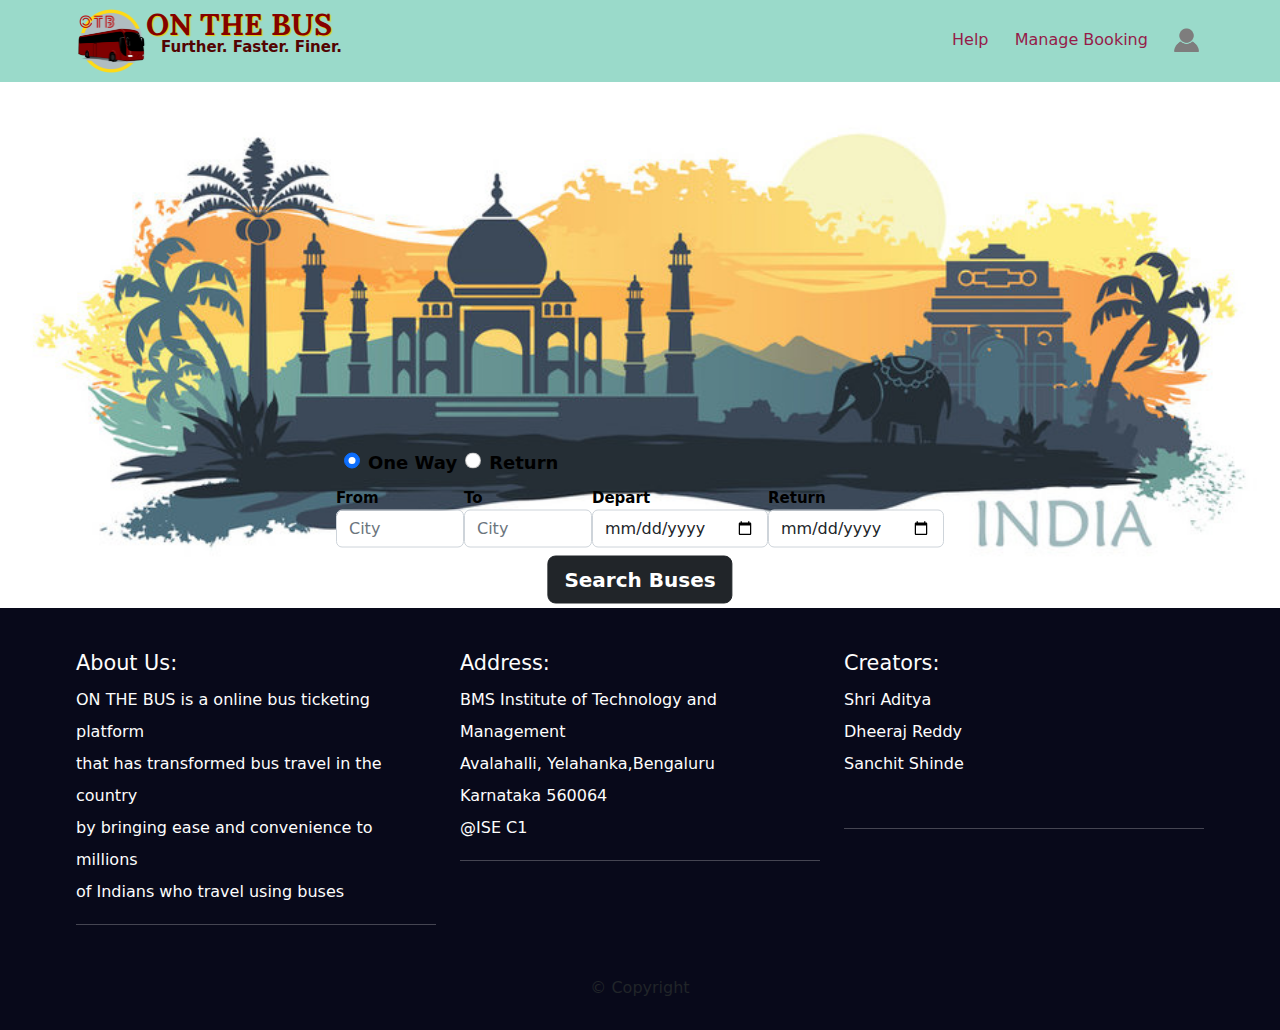
<file: site/index.html>
<!doctype html>
<html lang="en">
  <head>
    <meta charset="UTF-8">
    <meta http-equiv="X-UA-Compatible" content="IE=edge">
    <meta name="viewport" content="width=device-width, initial-scale=1.0">
    <title>OTB</title>
    <link type="image/x-icon" href="assets/logo.png" rel="icon">
    <link rel="stylesheet" href="style.css">
    <link rel="stylesheet" href="css/bootstrap.min.css">

    <link href="https://cdn.jsdelivr.net/npm/bootstrap@5.2.3/dist/css/bootstrap.min.css">
    <link href="https://cdn.jsdelivr.net/npm/bootstrap@5.2.3/dist/js/bootstrap.bundle.min.js">
    <link href='https://fonts.googleapis.com/css?family=Oxygen:400,300,700' rel='stylesheet' type='text/css'>
    <link href='https://fonts.googleapis.com/css?family=Lora' rel='stylesheet' type='text/css'>
  </head>
  <body>
    <header>
      <nav id="header-nav" class="navbar navbar-default">
        <div class="container">
          <div class="navbar-header">
            <a href="index.html" class="pull-left visible-md visible-lg" >
              <img src="assets/logo.png"  id="logo-img" alt="Logo" width="70px" >
            </a>
            <div class="navbar-brand">
              <a href="index.html"><h1>On The BUS</h1></a>
              <div style="font-weight: bold; color: #530402; font-size: 0.75em;">&ensp;&ensp;Further. Faster. Finer.</div>
            </div>
          </div>
          <div class="nav-list">
            <span>
              <a href="help.html">Help</a>
            </span>
            <span>
              <a href="manage.html">&emsp; Manage Booking</a>
            </span>
            <span>
              <a  href="login/index.html">&emsp;<img class="profile" src="assets/profile.png"> </a>
            </span>
          </div> 
            
        </div>

      </nav>
      
    </header>

    
    <div class="postion-relative">
      <img src="assets/frontpage2.jpg" alt="" class="img-fluid d-none d-xl-block" width="100%">
      <!-- <div class="section-1"></div> -->
      <div class="d none d-xl-block booking">
        
        <div class="round p-3 bg" style="margin-bottom: 40%;  ">
          <div class="d-flex align-items-center">
            <div class="form-check mx-2">
              <input class="form-check-input" type="radio" name="flexRadioDefault" id="flexRadioDefault1" checked>
              <label class="form-check-label fw-bold fs-7" for="flexRadioDefault1">
                One Way
              </label>
            </div>
            <div class="form-check">
              <input class="form-check-input" type="radio" name="flexRadioDefault" id="flexRadioDefault2">
              <label class="form-check-label fw-bold fs-7" for="flexRadioDefault2">
                Return
              </label>
            </div>
            <!-- <div class="form-check">
              <input class="form-check-input" type="radio" name="flexRadioDefault" id="flexRadioDefault3">
              <label class="form-check-label fw-bold fs-7" for="flexRadioDefault3">
                Multi City
              </label>
            </div> -->
          </div>
          <div class="d-flex align-items-center py-2">
            <div>
              <label for="from" class="form-label fw-bold fs-8 m-0">From</label>
              <input class="form-control inp-width inp-height" list="datalistOptions" id="from" placeholder="City">
              <datalist id="datalistOptions">
                <option value="Bengaluru">
                <option value="Delhi">
                <option value="Mumbai">
                <option value="Chennai">
                <option value="Kolkata">
              </datalist>
            </div>
            <div>
              <label for="destination" class="form-label fw-bold fs-8 m-0">To</label>
              <input class="form-control inp-width inp-height" list="datalistOptions1" id="destination" placeholder="City">
              <datalist id="datalistOptions1">
                <option value="Bengaluru">
                <option value="Delhi">
                <option value="Mumbai">
                <option value="Chennai">
                <option value="Kolkata">
              </datalist>
            </div>
            <div>
              <label for="" class="fw-bold fs-8 ">Depart</label>
              <input type="date" name="" id="" class="form-control inp-height"> 
            </div>
            <div>
              <label for="" class="fw-bold fs-8 ">Return</label>
              <input type="date" name="" id="" class="form-control inp-height"> 
            </div>
          </div>
          <div class="searchbox">
            <div>
              <div class="btn btn-dark fw-bold btn-lg inp-width ">Search Buses</div>
            </div>
          </div>
        </div>
      </div>
    </div>
    

    <footer class="panel-footer">
      <div class="container">
        <div class="row">
          <section id="hours" class="col-sm-4">
            <span>About Us: </span><br>
            ON THE BUS is a online bus ticketing platform<br>
            that has transformed bus travel in the country<br>
            by bringing ease and convenience to millions<br>
            of Indians who travel using buses<br>
            <hr class="visible-xs">
          </section>
          <section id="address" class="col-sm-4">
            <span>Address:</span><br>
            BMS Institute of Technology and Management<br>
            Avalahalli, Yelahanka,Bengaluru<br>
            Karnataka 560064<br>
            @ISE C1
            <hr class="visible-xs">
          </section>
          <section id="address" class="col-sm-4">
            <span>Creators:</span><br>
            Shri Aditya<br>
            Dheeraj Reddy<br>
            Sanchit Shinde<br><br>
            <hr class="visible-xs">
          </section>
        </div>
        <div class="text-center">&copy; Copyright</div>
      </div>
    </footer>


  </body>
  </html>
  
  <!-- <div class="section-1 box">
    <button type="button" class="Book_ticket">&emsp;&emsp;Book Tickets&emsp;&emsp;</button>
  </div>
  <div class="section-2 box">

    <h1>Excepteur sint occaecat cupidatat non proident</h1>
  
    <p>
      Lorem ipsum dolor sit amet, consectetur adipisicing elit, sed do eiusmod
      tempor incididunt ut labore et dolore magna aliqua. Ut enim ad minim veniam,
      quis nostrud exercitation ullamco laboris nisi ut aliquip ex ea commodo
      consequat. Duis aute irure dolor in reprehenderit in voluptate velit esse
      cillum dolore eu fugiat nulla pariatur. Excepteur sint occaecat cupidatat non
      proident, sunt in culpa qui officia deserunt mollit anim id est laborum.
    </p>
  
  </div> -->


<!-- <!doctype html>
<html lang="en">
  <head>
    <meta charset="utf-8">
    <meta http-equiv="X-UA-Compatible" content="IE=edge">
    <meta name="viewport" content="width=device-width, initial-scale=1">
    <title>David Chu's China Bistro</title>
    <link rel="stylesheet" href="css/bootstrap.min.css">
    <link rel="stylesheet" href="style.css">
    <link href='https://fonts.googleapis.com/css?family=Oxygen:400,300,700' rel='stylesheet' type='text/css'>
    <link href='https://fonts.googleapis.com/css?family=Lora' rel='stylesheet' type='text/css'>
  </head>
<body>
  <header>
    <nav id="header-nav" class="navbar navbar-default">
      <div class="container">
        <div class="navbar-header">
          <a href="index.html" class="pull-left visible-md visible-lg">
            <div id="logo-img"></div>
          </a>

          <div class="navbar-brand">
            <a href="index.html"><h1>David Chu's China Bistro</h1></a>
            <p>
              <img src="images/star-k-logo.png" alt="Kosher certification">
              <span>Kosher Certified</span>
            </p>
          </div>


        </div>
      </div>
    </nav>

  </header>


  <-- jQuery (Bootstrap JS plugins depend on it) 
  <script src="js/jquery-2.1.4.min.js"></script>
  <script src="js/bootstrap.min.js"></script>
  <script src="script.js"></script>
</body>
</html> -->
</file>
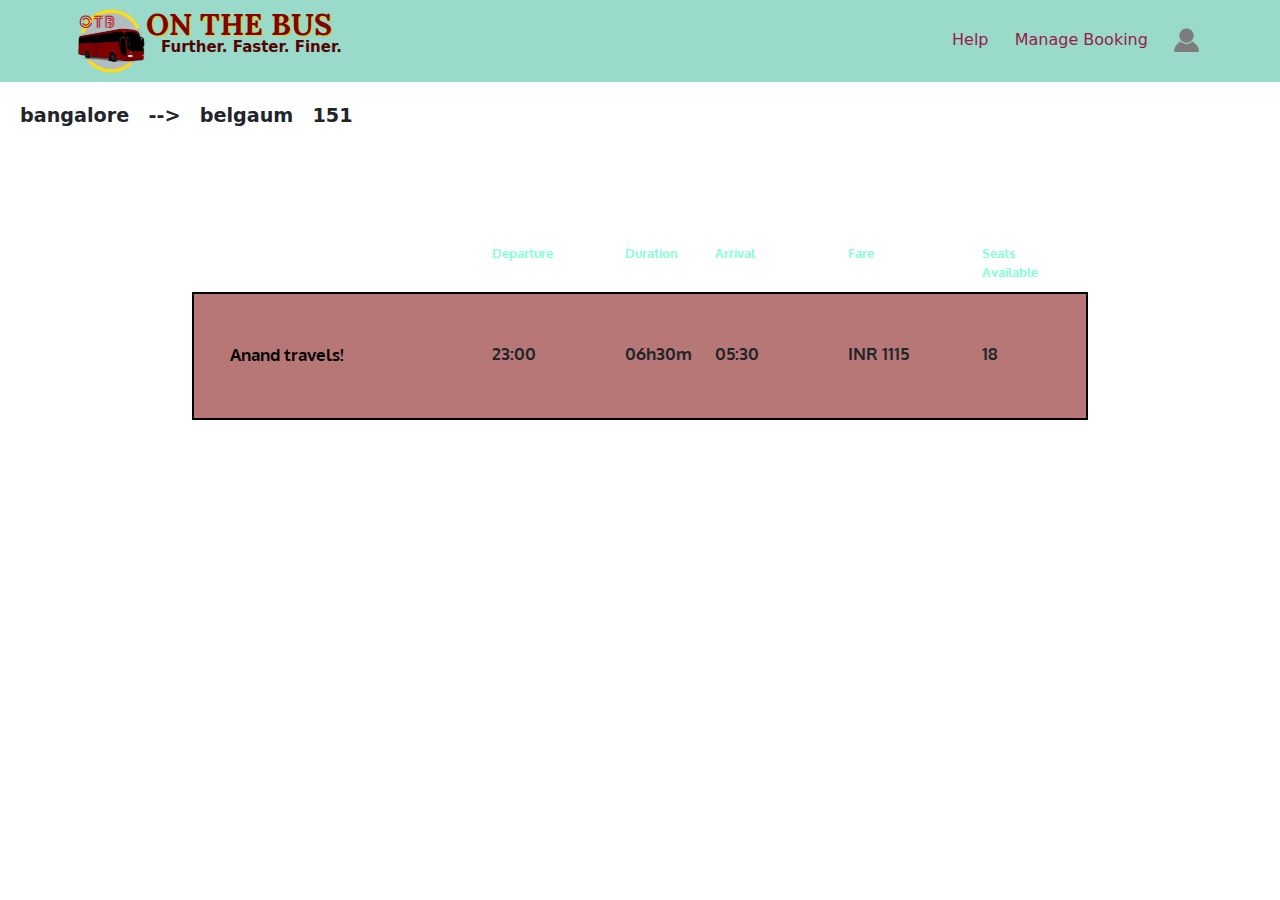
<file: site/avaliabe_buses/index.html>
<!DOCTYPE html>
<html lang="en">
<head>
  <meta charset="UTF-8">
  <meta http-equiv="X-UA-Compatible" content="IE=edge">
  <meta name="viewport" content="width=device-width, initial-scale=1.0">
  <title>OTB</title>
  <link type="image/x-icon" href="../assets/logo.png" rel="icon">

  <link rel="stylesheet" href="style.css">
  <link rel="stylesheet" href="../style.css">
  <link rel="stylesheet" href="../css/bootstrap.min.css">

  
  <link href="https://cdn.jsdelivr.net/npm/bootstrap@5.2.3/dist/css/bootstrap.min.css">
  <link href="https://cdn.jsdelivr.net/npm/bootstrap@5.2.3/dist/js/bootstrap.bundle.min.js">
  <link href='https://fonts.googleapis.com/css?family=Oxygen:400,300,700' rel='stylesheet' type='text/css'>
  <link href='https://fonts.googleapis.com/css?family=Lora' rel='stylesheet' type='text/css'>

  <style>
  table, th, td {
    border:1px solid black;
  }
  </style>
</head> 
<body> 
  <header>
    <nav id="header-nav" class="navbar navbar-default">
      <div class="container">
        <div class="navbar-header">
          <a href="../index.html" class="pull-left visible-md visible-lg" >
            <img src="../assets/logo.png"  id="logo-img" alt="Logo" width="70px" >
          </a>
          <div class="navbar-brand">
            <a href="../index.html"><h1>On The BUS</h1></a>
            <div style="font-weight: bold; color: #530402; font-size: 0.75em;">&ensp;&ensp;Further. Faster. Finer.</div>
          </div>
        </div>
        <div class="nav-list">
          <span>
            <a href="help.html">Help</a>
          </span>
          <span>
            <a href="manage.html">&emsp; Manage Booking</a>
          </span>
          <span>
            <a  href="login/index.html">&emsp;<img class="profile" src="../assets/profile.png"> </a>
          </span>
        </div>    
      </div>
    </nav> 
  </header>
  <div class="details">
    <span id="from1">bangalore</span>
    <span>&emsp;-->&emsp;</span>
    <span id="destination1">belgaum</span>
    <span id="date">&emsp;151</span>
  </div>
  <div class="bus_container">
    <div class="box">
      <span class="head"></span>
      <span class="head">Departure</span>
      <span class="head">Duration</span>
      <span class="head">Arrival</span>
      <span class="head">Fare</span>
      <span class="head">Seats Available</span>
      <span class="box1"><button type="button">Anand travels!</button></span>
      <span class="box2">23:00</span>
      <span class="box3">06h30m</span>
      <span class="box4">05:30</span>
      <span class="box5">INR 1115</span>
      <span class="box6">18</span>
    </div>    
  </div>

</body>
</html>
</file>
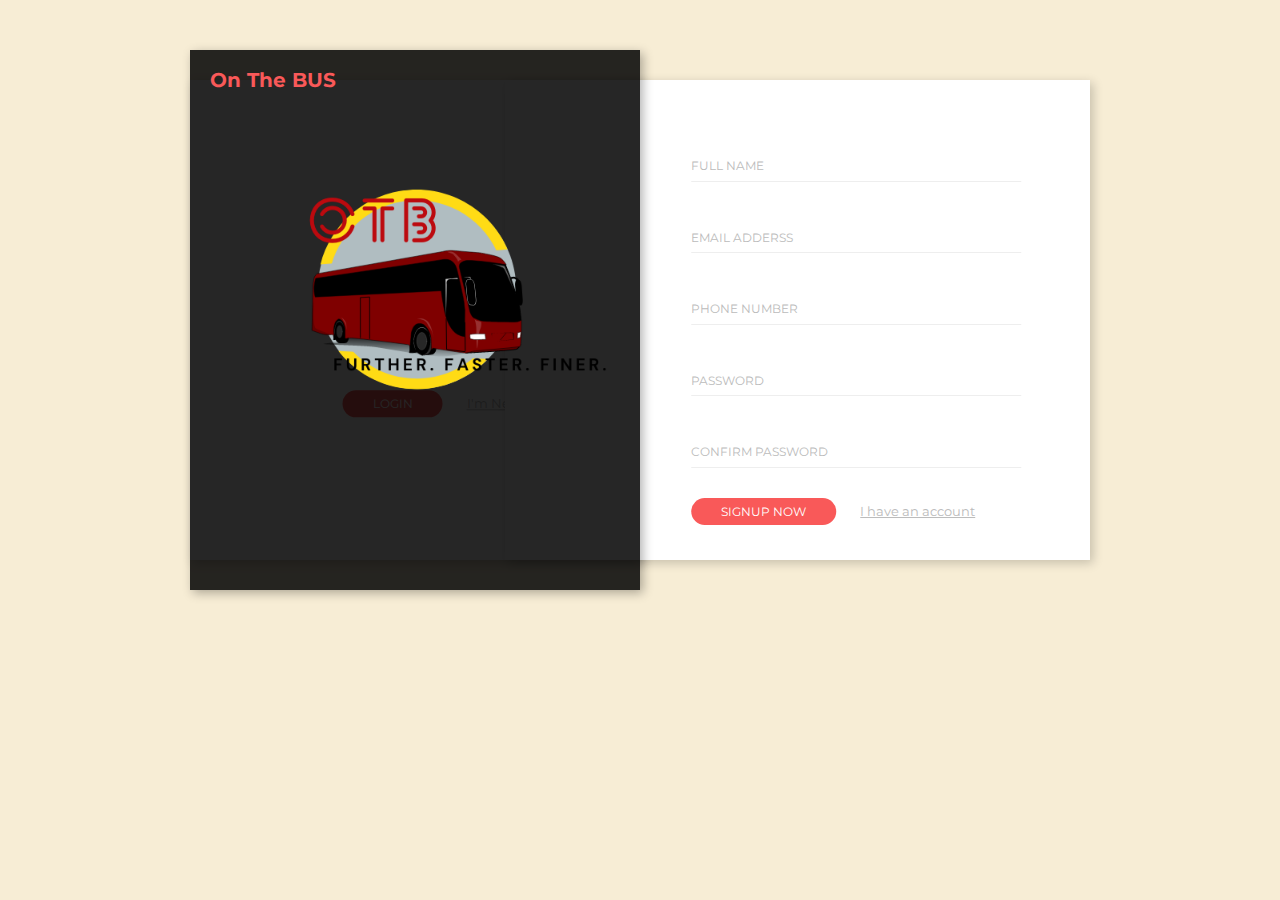
<file: site/login/index.html>
<!DOCTYPE html>
<html lang="en" >
<head>
  <meta charset="UTF-8">
  <title>OTB-Login/Signup</title>
  <link type="image/x-icon" href="./logofavicon.png" rel="icon">

  <link href="https://fonts.googleapis.com/css?family=Montserrat:400,700|Raleway:300,600" rel="stylesheet">
<meta name="viewport" content="width=device-width, initial-scale=1">
<link rel='stylesheet' href='https://cdnjs.cloudflare.com/ajax/libs/twitter-bootstrap/3.3.7/css/bootstrap.min.css'>
<link rel="stylesheet" href="./style.css">

</head>
<body>
<!-- partial:index.partial.html -->
<div class="container">
   <section id="formHolder">

      <div class="row">

         <!-- Brand Box -->
         <div class="col-sm-6 brand">
            <a href="#" class="logo">On The BUS <span></span></a>

            <div class="heading">
               <img class="logimg" src="logo.png" alt="LOGO">
               <!-- <p>Your Right Choice</p> -->
            </div>

            <div class="success-msg">
               <p>Great! You are one of our members now</p>
               <a href="#" class="profile">Your Profile</a>
            </div>
         </div>


         <!-- Form Box -->
         <div class="col-sm-6 form">

            <!-- Login Form -->
            <div class="login form-peice switched">
               <form class="login-form" action="#" method="post">
                  <div class="form-group">
                     <label for="loginemail">Email Adderss</label>
                     <input type="email" name="loginemail" id="loginemail" required>
                  </div>

                  <div class="form-group">
                     <label for="loginPassword">Password</label>
                     <input type="password" name="loginPassword" id="loginPassword" required>
                  </div>

                  <div class="CTA">
                     <input type="submit" value="Login">
                     <a href="#" class="switch">I'm New</a>
                  </div>
               </form>
            </div><!-- End Login Form -->


            <!-- Signup Form -->
            <div class="signup form-peice">
               <form class="signup-form" action="#" method="post">

                  <div class="form-group">
                     <label for="name">Full Name</label>
                     <input type="text" name="username" id="name" class="name">
                     <span class="error"></span>
                  </div>

                  <div class="form-group">
                     <label for="email">Email Adderss</label>
                     <input type="email" name="emailAdress" id="email" class="email">
                     <span class="error"></span>
                  </div>

                  <div class="form-group">
                     <label for="phone">Phone Number</label>
                     <input type="phone" name="phone" id="phone" class="phone">
                     <span class="error"></span>
                  </div>

                  <div class="form-group">
                     <label for="password">Password</label>
                     <input type="password" name="password" id="password" class="pass">
                     <span class="error"></span>
                  </div>

                  <div class="form-group">
                     <label for="passwordCon">Confirm Password</label>
                     <input type="password" name="passwordCon" id="passwordCon" class="passConfirm">
                     <span class="error"></span>
                  </div>

                  <div class="CTA">
                     <input type="submit" value="Signup Now" id="submit">
                     <a href="#" class="switch">I have an account</a>
                  </div>
               </form>
            </div><!-- End Signup Form -->
         </div>
      </div>

   </section>

</div>
<!-- partial -->
  <script src='https://cdnjs.cloudflare.com/ajax/libs/twitter-bootstrap/3.3.7/js/bootstrap.min.js'></script>
<script src='https://cdnjs.cloudflare.com/ajax/libs/jquery/3.1.0/jquery.min.js'></script>
<script  src="./script.js"></script>

</body>
</html>
</file>
<file: site/style.css>
body{
    font-size: 16px;
    color: #fff;
    background-color: #a86d4b;
    font-family: 'Oxygen', sans-serif;
  }
  
  .container {
    max-width: 90%;
    padding:0;
  }
  
  /** HEADER **/
  #header-nav {
    background-color: #9adaca;
    border-radius: 0;
    border: 0;
  }
  
  #logo-img {
    float: left;
    /* margin: 10px 15px 10px 0; */
}
  
  .navbar-brand {
    padding-top: 25px;
  }

  .navbar-brand h1 { /* Restaurant name */
    font-family: 'Lora', serif;
    color: #850000;
    font-size: 1.5em;
    text-transform: uppercase;
    font-weight: bold;
    text-shadow: 1px 1px 1px rgb(226, 204, 8);
    margin-top: 0;
    margin-bottom: 0;
    line-height: .75;    
  }
  .navbar-brand a:hover, .navbar-brand a:focus, .navbar-brand a:link{
    text-decoration: none;
  }
  .navbar-brand p { /* tagline */
    color: #000;
    text-transform: uppercase;
    font-size: .7em;
    margin-top: 15px;
  }
  .navbar-brand p span { /* Star-K */
    vertical-align: middle;
  }

  .nav-list {
    margin-top: 0px;
  }
  .nav-list a {
    color: #951C49;
    text-align: center;
  }

  .nav-list a:hover, .nav-list a:focus, .nav-list a:link {
    text-decoration: none;
  }
  
  .profile{
    width:35px;
  }

  .bg-cp{
    background-color: #8a3d3c;
  }
  .fs-7{
    color: #000000;
    font-size: 18px;
  }
  .fs-8{
    color: #000000;
    font-size: 15px;
  }
  .section-1{
    height: 100vh;
    background-image: url(assets/frontpage.jpg);
    background-attachment: fixed;
    background-size: cover;
}

  .booking{
    position: absolute;
    top:  70%;
    left: 50%;
    transform: translate(-50%, -50%);
  }

  .searchbox{
    align-items: center;
    position: absolute;
    left: 50%;
    transform: translate(-50%, 0%);  
  }

  .panel-footer {
    margin-top: 30px;
    padding-top: 35px;
    padding-bottom: 30px;
    background-color: rgb(8, 9, 26);
    border-top: 0;
  }
  .panel-footer div.row {
    margin-bottom: 35px;
  }
  #hours, #address {
    color: #fdfdfd;
    line-height: 2;
  }
  #hours > span, #address > span {
    color: #fdfdfd;
    font-size: 1.3em;
  }
  #address p {
    color: #fdfdfd;
    font-size: .8em;
    line-height: 1.8;
  }
  #testimonials {
    color: #fdfdfd;
    font-style: italic;
  }
  #testimonials p:nth-child(2) {
    margin-top: 25px;
  }
  /* END FOOTER */
  
  /* .section-1{
    height: 100vh;
    
    background-image: url(/assets/frontpage.jpg);
    background-attachment: fixed;
    background-size: cover;
}
.section-2{
  background: #aa52fc;
}
.Book_ticket{
  position: absolute;
  top: 50%;
  left: 50%;
  transform: translate(-50%, -50%);
  -ms-transform: translate(-50%, -50%);
  background-color: #3b0202;
  border: none;
  color: rgb(190, 139, 44);
  padding: 15px 32px;
  border-radius: 30px;
  text-align: center;
  font-family: 'Lora', serif;
  font-weight: bold;  
  text-decoration: none;
  display: inline-block;
  font-size: 20px;
}

.box p{
  font-size: 20px;
  margin-top: 100px;
}

.box h1{
  font-size: 50px;
  text-shadow:  0px 0px 5px #000;
} */
</file>
<file: site/avaliabe_buses/style.css>
.bus_container{
    background-color: #ffffff;
    padding-top: 130px;
    padding-bottom: 229px;
    display: flex;
    justify-content: center;
    font-family: 'Oxygen', sans-serif;
}
    
.box{
    background-color: #b87777;
    width: 70%;  
    height: 10vw;
    display: grid;
    grid-template-columns: 30% 15% 10% 15% 15% 15%;
    border: 2px solid black;
}

.box > span{
    position: relative;
    top: -80px;
    font-weight: bold;
    padding: 30px;
    font-size: 1.3vw;
}

.box>span>button{
    border: none;
    background-color: #b87777;
    font-weight: bold;
    font-size: 1.3vw;
    cursor: pointer;
}

.box > .head{
    font-weight: none;
    font-size: 1vw;
    color: aquamarine;
    position: relative;
    top: -80px;
}

.details{
    padding: 20px;
    height: 80px;
    background-color: #ffffff;
    font-weight: bold;
    font-size: 1.5vw;
    display: flex;
}
</file>
<file: site/login/style.css>
body {
  font-family: "Montserrat", sans-serif;
  background: #f7edd5;
}

.container {
  max-width: 900px;
}

a {
  display: inline-block;
  text-decoration: none;
}

input {
  outline: none !important;
}

.logimg{
  align-items: center;
  width: 400px;
}

h1 {
  text-align: center;
  text-transform: uppercase;
  margin-bottom: 40px;
  font-weight: 300;
}

section#formHolder {
  padding: 50px 0;
}

.brand {
  padding: 20px;
  background: url(https://goo.gl/A0ynht);
  background-size: cover;
  background-position: center center;
  color: #fff;
  min-height: 540px;
  position: relative;
  box-shadow: 3px 3px 10px rgba(0, 0, 0, 0.3);
  transition: all 0.6s cubic-bezier(1, -0.375, 0.285, 0.995);
  z-index: 9999;
}
.brand.active {
  width: 100%;
}
.brand::before {
  content: "";
  display: block;
  width: 100%;
  height: 100%;
  position: absolute;
  top: 0;
  left: 0;
  background: rgba(0, 0, 0, 0.85);
  z-index: -1;
}
.brand a.logo {
  color: #f95959;
  font-size: 20px;
  font-weight: 700;
  text-decoration: none;
  line-height: 1em;
}
.brand a.logo span {
  font-size: 30px;
  color: #fff;
  transform: translateX(-5px);
  display: inline-block;
}
.brand .heading {
  position: absolute;
  top: 50%;
  left: 50%;
  transform: translate(-50%, -50%);
  text-align: center;
  transition: all 0.6s;
}
.brand .heading.active {
  top: 100px;
  left: 100px;
  transform: translate(0);
}
.brand .heading h2 {
  font-size: 70px;
  font-weight: 700;
  text-transform: uppercase;
  margin-bottom: 0;
}
.brand .heading p {
  font-size: 15px;
  font-weight: 300;
  text-transform: uppercase;
  letter-spacing: 2px;
  white-space: 4px;
  font-family: "Raleway", sans-serif;
}
.brand .success-msg {
  width: 100%;
  text-align: center;
  position: absolute;
  top: 50%;
  left: 50%;
  transform: translate(-50%, -50%);
  margin-top: 60px;
}
.brand .success-msg p {
  font-size: 25px;
  font-weight: 400;
  font-family: "Raleway", sans-serif;
}
.brand .success-msg a {
  font-size: 12px;
  text-transform: uppercase;
  padding: 8px 30px;
  background: #f95959;
  text-decoration: none;
  color: #fff;
  border-radius: 30px;
}
.brand .success-msg p, .brand .success-msg a {
  transition: all 0.9s;
  transform: translateY(20px);
  opacity: 0;
}
.brand .success-msg p.active, .brand .success-msg a.active {
  transform: translateY(0);
  opacity: 1;
}

.form {
  position: relative;
}
.form .form-peice {
  background: #fff;
  min-height: 480px;
  margin-top: 30px;
  box-shadow: 3px 3px 10px rgba(0, 0, 0, 0.2);
  color: #bbbbbb;
  padding: 30px 0 60px;
  transition: all 0.9s cubic-bezier(1, -0.375, 0.285, 0.995);
  position: absolute;
  top: 0;
  left: -30%;
  width: 130%;
  overflow: hidden;
}
.form .form-peice.switched {
  transform: translateX(-100%);
  width: 100%;
  left: 0;
}
.form form {
  padding: 0 40px;
  margin: 0;
  width: 70%;
  position: absolute;
  top: 50%;
  left: 60%;
  transform: translate(-50%, -50%);
}
.form form .form-group {
  margin-bottom: 5px;
  position: relative;
}
.form form .form-group.hasError input {
  border-color: #f95959 !important;
}
.form form .form-group.hasError label {
  color: #f95959 !important;
}
.form form label {
  font-size: 12px;
  font-weight: 400;
  text-transform: uppercase;
  font-family: "Montserrat", sans-serif;
  transform: translateY(40px);
  transition: all 0.4s;
  cursor: text;
  z-index: -1;
}
.form form label.active {
  transform: translateY(10px);
  font-size: 10px;
}
.form form label.fontSwitch {
  font-family: "Raleway", sans-serif !important;
  font-weight: 600;
}
.form form input:not([type=submit]) {
  background: none;
  outline: none;
  border: none;
  display: block;
  padding: 10px 0;
  width: 100%;
  border-bottom: 1px solid #eee;
  color: #444;
  font-size: 15px;
  font-family: "Montserrat", sans-serif;
  z-index: 1;
}
.form form input:not([type=submit]).hasError {
  border-color: #f95959;
}
.form form span.error {
  color: #f95959;
  font-family: "Montserrat", sans-serif;
  font-size: 12px;
  position: absolute;
  bottom: -20px;
  right: 0;
  display: none;
}
.form form input[type=password] {
  color: #f95959;
}
.form form .CTA {
  margin-top: 30px;
}
.form form .CTA input {
  font-size: 12px;
  text-transform: uppercase;
  padding: 5px 30px;
  background: #f95959;
  color: #fff;
  border-radius: 30px;
  margin-right: 20px;
  border: none;
  font-family: "Montserrat", sans-serif;
}
.form form .CTA a.switch {
  font-size: 13px;
  font-weight: 400;
  font-family: "Montserrat", sans-serif;
  color: #bbbbbb;
  text-decoration: underline;
  transition: all 0.3s;
}
.form form .CTA a.switch:hover {
  color: #f95959;
}

footer {
  text-align: center;
}
footer p {
  color: #777;
}
footer p a, footer p a:focus {
  color: #b8b09f;
  transition: all 0.3s;
  text-decoration: none !important;
}
footer p a:hover, footer p a:focus:hover {
  color: #f95959;
}

@media (max-width: 768px) {
  .container {
    overflow: hidden;
  }

  section#formHolder {
    padding: 0;
  }
  section#formHolder div.brand {
    min-height: 200px !important;
  }
  section#formHolder div.brand.active {
    min-height: 100vh !important;
  }
  section#formHolder div.brand .heading.active {
    top: 200px;
    left: 50%;
    transform: translate(-50%, -50%);
  }
  section#formHolder div.brand .success-msg p {
    font-size: 16px;
  }
  section#formHolder div.brand .success-msg a {
    padding: 5px 30px;
    font-size: 10px;
  }
  section#formHolder .form {
    width: 80vw;
    min-height: 500px;
    margin-left: 10vw;
  }
  section#formHolder .form .form-peice {
    margin: 0;
    top: 0;
    left: 0;
    width: 100% !important;
    transition: all 0.5s ease-in-out;
  }
  section#formHolder .form .form-peice.switched {
    transform: translateY(-100%);
    width: 100%;
    left: 0;
  }
  section#formHolder .form .form-peice > form {
    width: 100% !important;
    padding: 60px;
    left: 50%;
  }
}
@media (max-width: 480px) {
  section#formHolder .form {
    width: 100vw;
    margin-left: 0;
  }

  h2 {
    font-size: 50px !important;
  }
}
</file>
